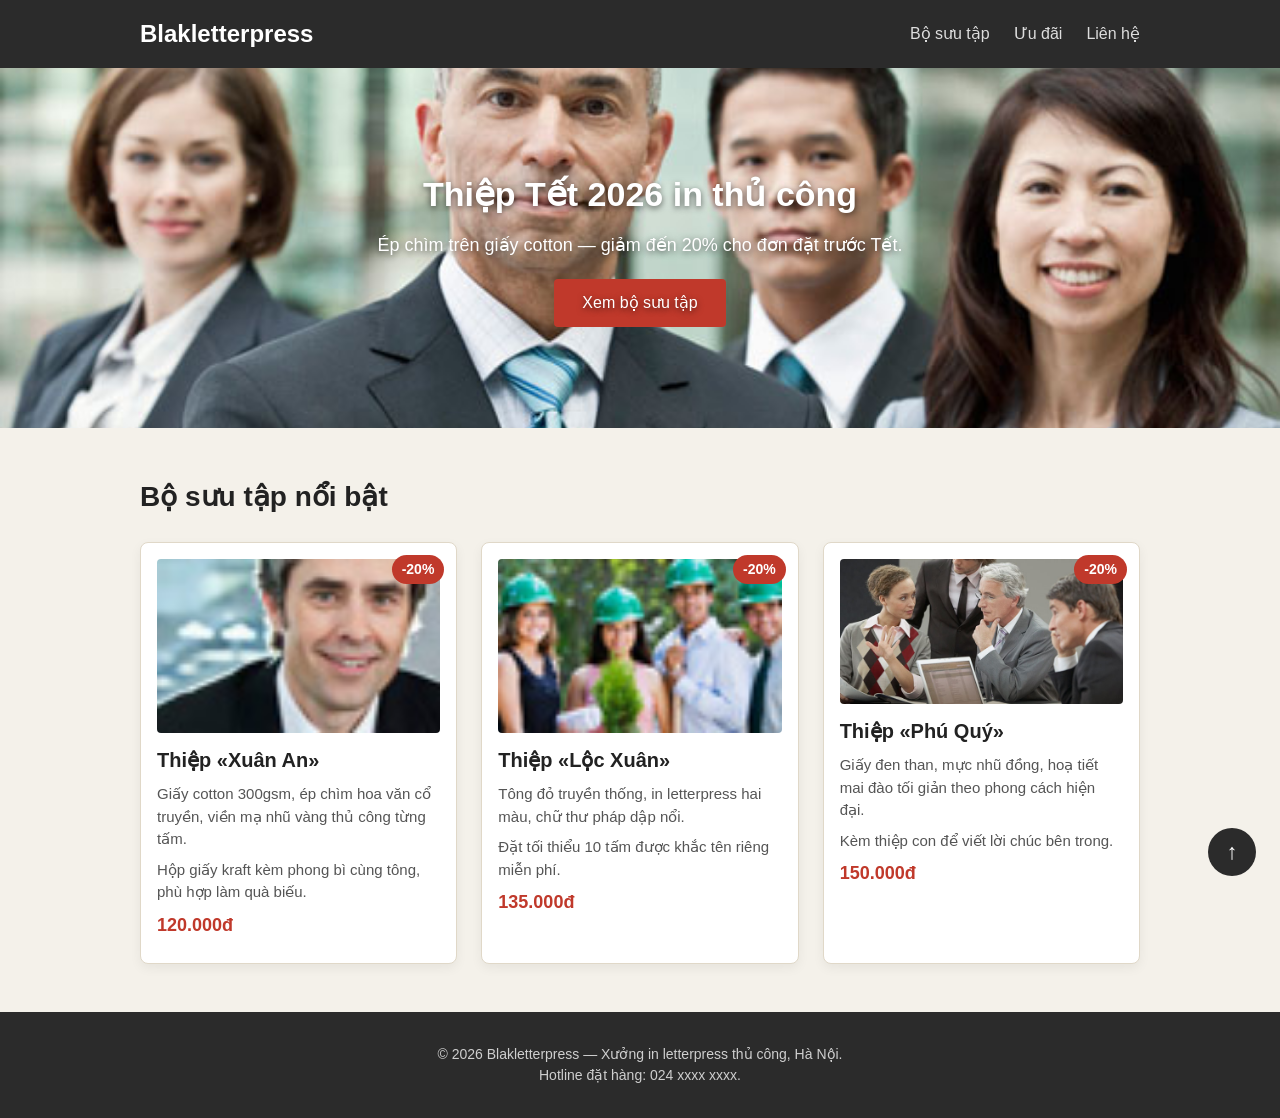
<file: bai_tap_1/trang.html>
<!DOCTYPE html>
<html lang="vi">
<head>
	<meta charset="UTF-8">
	<meta name="viewport" content="width=device-width, initial-scale=1.0">
	<title>Khuyến mãi thiệp Tết 2026 — Blakletterpress</title>
	<link rel="stylesheet" href="style-loi.css">
</head>
<body>
	<header class="site-header">
		<div class="header-inner">
			<a href="#" class="brand">Blakletterpress</a>
			<nav class="main-nav">
				<ul>
					<li><a href="#bo-suu-tap">Bộ sưu tập</a></li>
					<li><a href="#uu-dai">Ưu đãi</a></li>
					<li><a href="#lien-he">Liên hệ</a></li>
				</ul>
			</nav>
		</div>
	</header>

	<section class="hero">
		<img class="hero-bg" src="./images/team-large.jpg" alt="Xưởng in letterpress Blakletterpress">
		<div class="hero-overlay">
			<h1>Thiệp Tết 2026 in thủ công</h1>
			<p>Ép chìm trên giấy cotton — giảm đến 20% cho đơn đặt trước Tết.</p>
			<a href="#bo-suu-tap" class="hero-btn">Xem bộ sưu tập</a>
		</div>
	</section>

	<main>
		<section id="bo-suu-tap" class="products">
			<h2>Bộ sưu tập nổi bật</h2>
			<div class="card-list">

				<article class="card">
					<span class="badge">-20%</span>
					<img src="./images/smiling.jpg" alt="Thiệp Xuân An">
					<div class="card-body">
						<h3>Thiệp &laquo;Xuân An&raquo;</h3>
						<p>Giấy cotton 300gsm, ép chìm hoa văn cổ truyền, viền mạ nhũ vàng thủ công từng tấm.</p>
						<p>Hộp giấy kraft kèm phong bì cùng tông, phù hợp làm quà biếu.</p>
						<p class="price">120.000đ</p>
					</div>
				</article>

				<article class="card">
					<span class="badge">-20%</span>
					<img src="./images/ecofriends.jpg" alt="Thiệp Lộc Xuân">
					<div class="card-body">
						<h3>Thiệp &laquo;Lộc Xuân&raquo;</h3>
						<p>Tông đỏ truyền thống, in letterpress hai màu, chữ thư pháp dập nổi.</p>
						<p>Đặt tối thiểu 10 tấm được khắc tên riêng miễn phí.</p>
						<p class="price">135.000đ</p>
					</div>
				</article>

				<article class="card">
					<span class="badge">-20%</span>
					<img src="./images/meeting.jpg" alt="Thiệp Phú Quý">
					<div class="card-body">
						<h3>Thiệp &laquo;Phú Quý&raquo;</h3>
						<p>Giấy đen than, mực nhũ đồng, hoạ tiết mai đào tối giản theo phong cách hiện đại.</p>
						<p>Kèm thiệp con để viết lời chúc bên trong.</p>
						<p class="price">150.000đ</p>
					</div>
				</article>

			</div>
		</section>
	</main>

	<a href="#" class="back-to-top" aria-label="Lên đầu trang">↑</a>

	<footer id="lien-he" class="site-footer">
		<p>© 2026 Blakletterpress — Xưởng in letterpress thủ công, Hà Nội.</p>
		<p>Hotline đặt hàng: 024&nbsp;xxxx&nbsp;xxxx.</p>
	</footer>
</body>
</html>
</file>
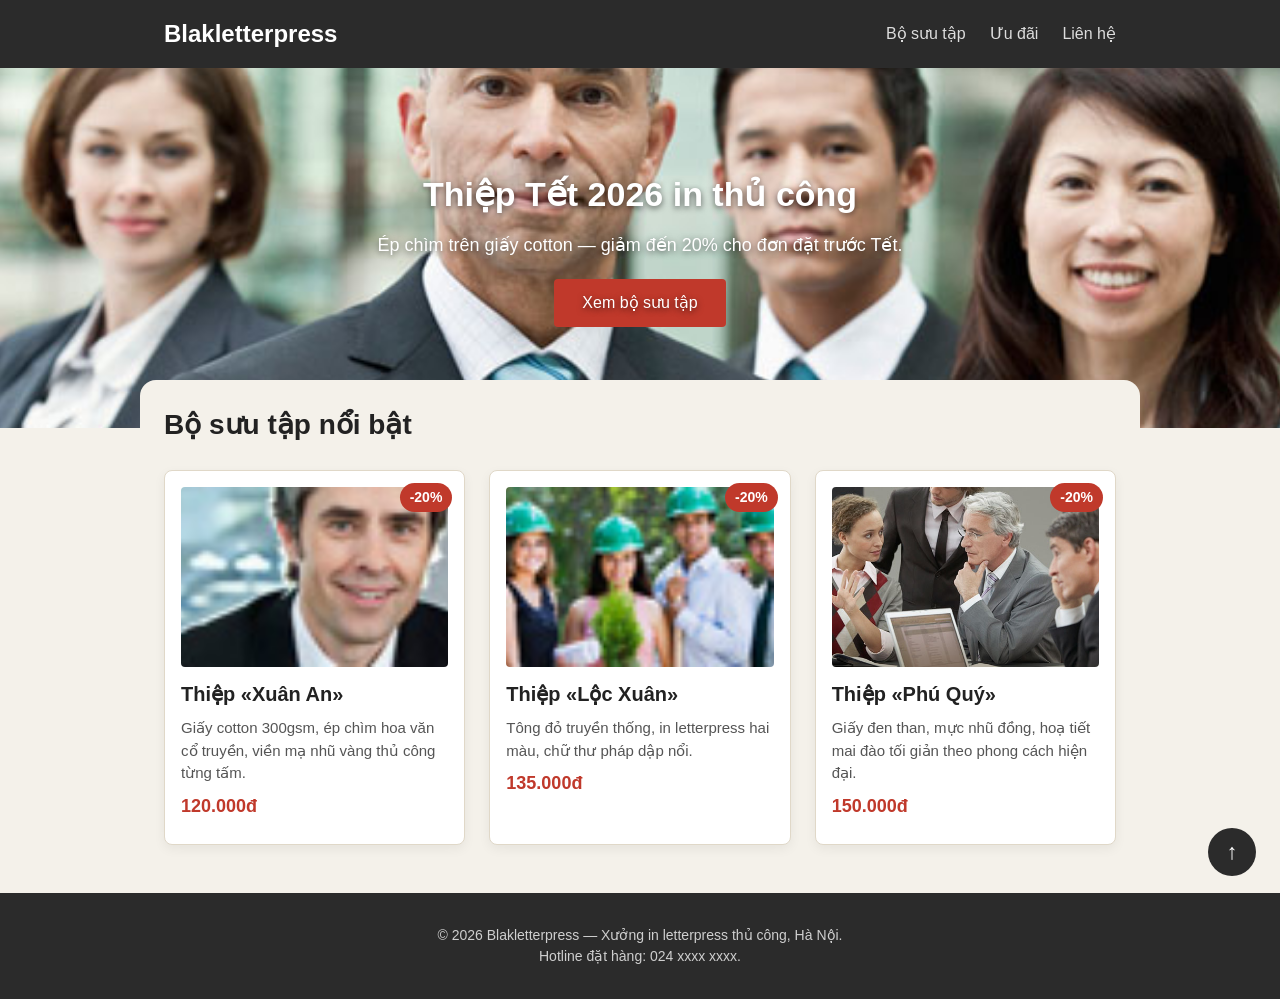
<file: bai_tap_2/trang.html>
<!DOCTYPE html>
<html lang="vi">
<head>
	<meta charset="UTF-8">
	<meta name="viewport" content="width=device-width, initial-scale=1.0">
	<title>Khuyến mãi thiệp Tết 2026 — Blakletterpress</title>
	<link rel="stylesheet" href="style-loi.css">
</head>
<body>
	<div class="page">
		<header class="site-header">
			<div class="header-inner">
				<a href="#" class="brand">Blakletterpress</a>
				<nav class="main-nav">
					<ul>
						<li><a href="#bo-suu-tap">Bộ sưu tập</a></li>
						<li><a href="#uu-dai">Ưu đãi</a></li>
						<li><a href="#lien-he">Liên hệ</a></li>
					</ul>
				</nav>
			</div>
		</header>

		<section class="hero">
			<img class="hero-bg" src="./images/team-large.jpg" alt="Xưởng in letterpress Blakletterpress">
			<div class="hero-overlay">
				<h1>Thiệp Tết 2026 in thủ công</h1>
				<p>Ép chìm trên giấy cotton — giảm đến 20% cho đơn đặt trước Tết.</p>
				<a href="#bo-suu-tap" class="hero-btn">Xem bộ sưu tập</a>
			</div>
		</section>

		<main>
			<section id="bo-suu-tap" class="products">
				<h2>Bộ sưu tập nổi bật</h2>
				<div class="card-list">

					<article class="card">
						<span class="badge">-20%</span>
						<img src="./images/smiling.jpg" alt="Thiệp Xuân An">
						<div class="card-body">
							<h3>Thiệp &laquo;Xuân An&raquo;</h3>
							<p>Giấy cotton 300gsm, ép chìm hoa văn cổ truyền, viền mạ nhũ vàng thủ công từng tấm.</p>
							<p class="price">120.000đ</p>
						</div>
					</article>

					<article class="card">
						<span class="badge">-20%</span>
						<img src="./images/ecofriends.jpg" alt="Thiệp Lộc Xuân">
						<div class="card-body">
							<h3>Thiệp &laquo;Lộc Xuân&raquo;</h3>
							<p>Tông đỏ truyền thống, in letterpress hai màu, chữ thư pháp dập nổi.</p>
							<p class="price">135.000đ</p>
						</div>
					</article>

					<article class="card">
						<span class="badge">-20%</span>
						<img src="./images/meeting.jpg" alt="Thiệp Phú Quý">
						<div class="card-body">
							<h3>Thiệp &laquo;Phú Quý&raquo;</h3>
							<p>Giấy đen than, mực nhũ đồng, hoạ tiết mai đào tối giản theo phong cách hiện đại.</p>
							<p class="price">150.000đ</p>
						</div>
					</article>

				</div>
			</section>
		</main>

		<a href="#" class="back-to-top" aria-label="Lên đầu trang">↑</a>

		<footer id="lien-he" class="site-footer">
			<p>© 2026 Blakletterpress — Xưởng in letterpress thủ công, Hà Nội.</p>
			<p>Hotline đặt hàng: 024&nbsp;xxxx&nbsp;xxxx.</p>
		</footer>
	</div>
</body>
</html>
</file>
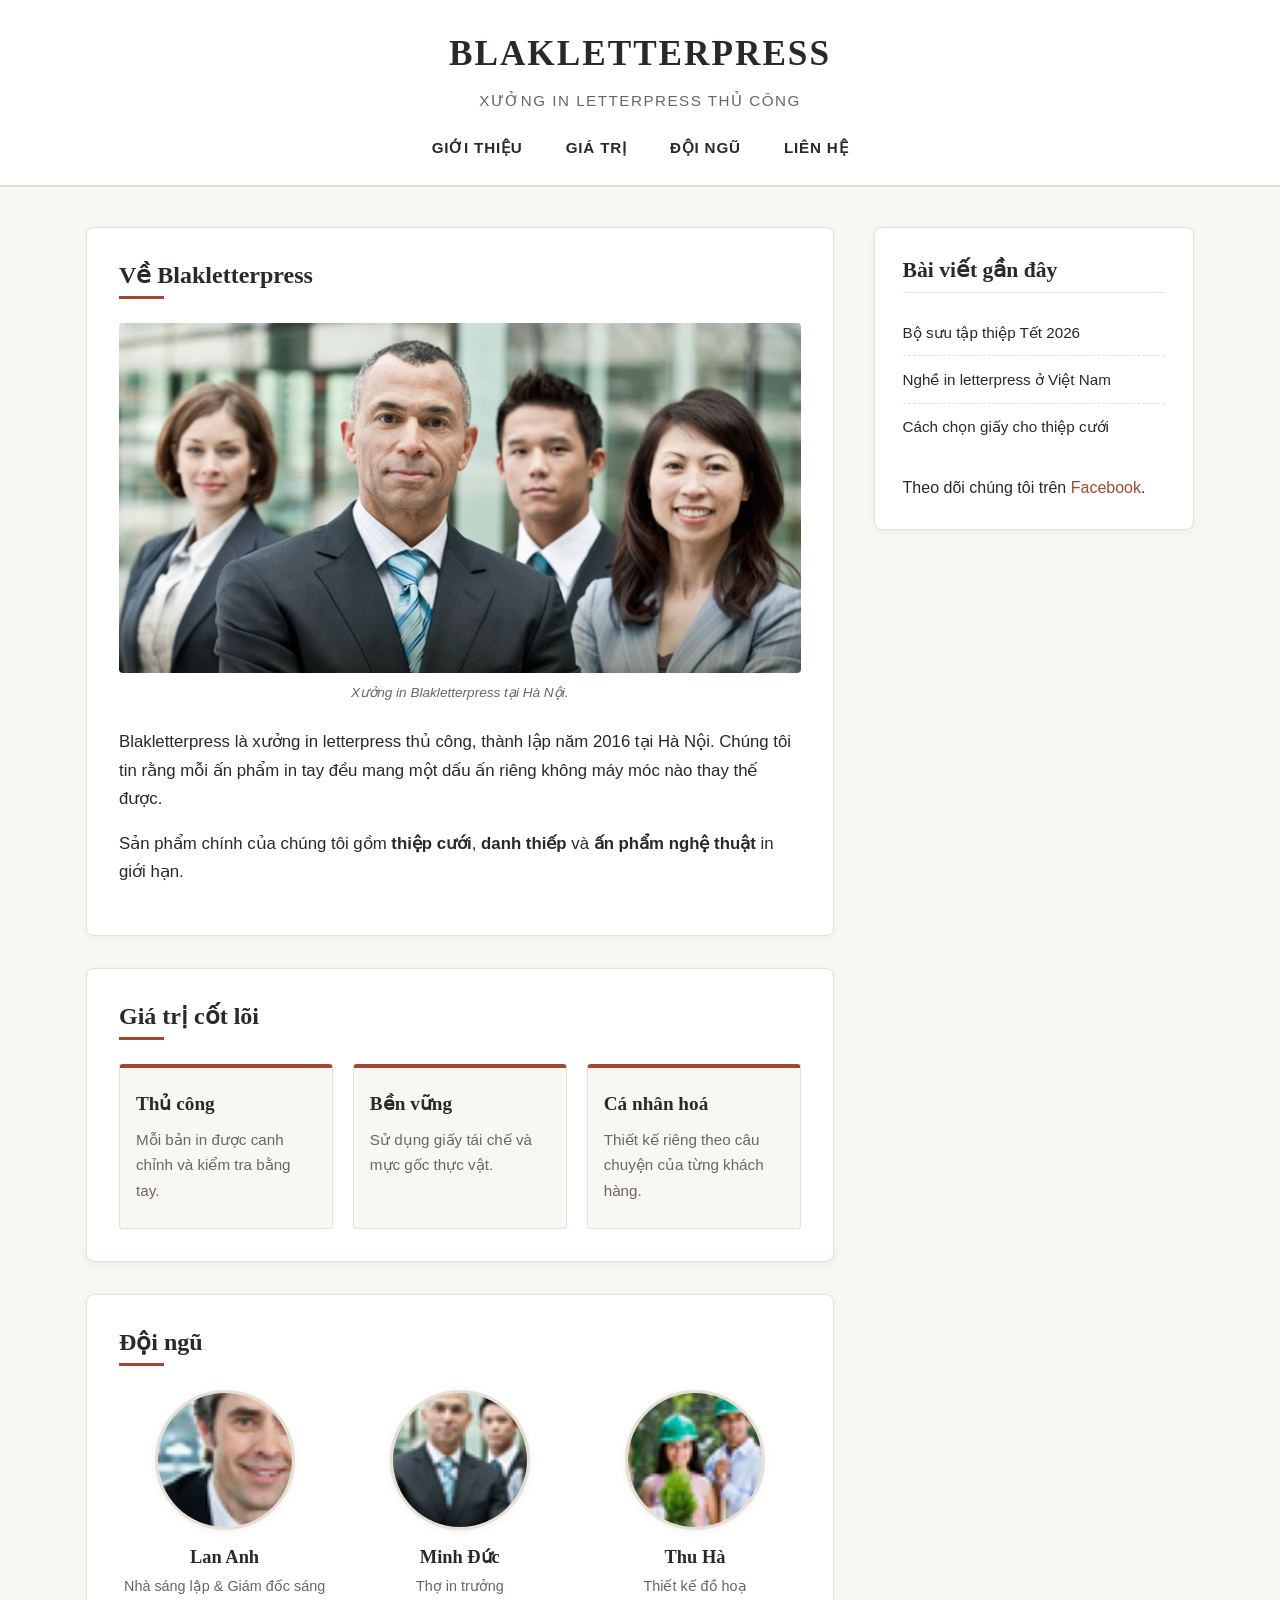
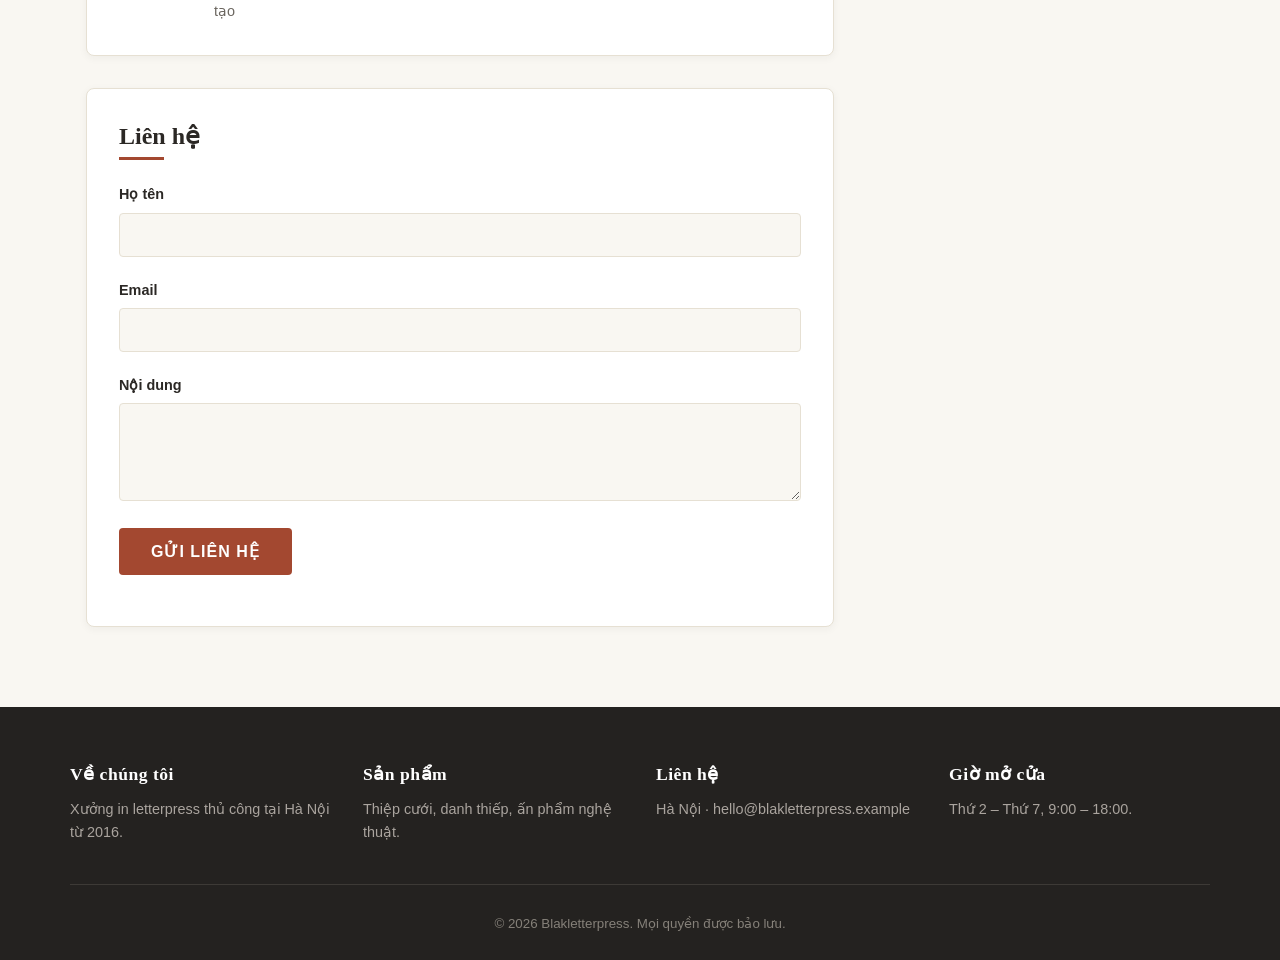
<file: bai_tap_4/trang-goc.html>
<!DOCTYPE html>
<html lang="vi">
<head>
	<meta charset="UTF-8">
	<meta name="viewport" content="width=device-width, initial-scale=1.0">
	<meta name="description" content="Giới thiệu Blakletterpress — xưởng in letterpress thủ công tại Hà Nội.">
	<title>Giới thiệu — Blakletterpress</title>

	<!-- SV (Hoạt động 1): tạo file style.css trong cùng thư mục và giữ dòng <link> dưới đây. -->
	<link rel="stylesheet" href="style.css">
</head>
<body>

	<header class="site-header">
		<a href="#" class="site-name">Blakletterpress</a>
		<p class="tagline">Xưởng in letterpress thủ công</p>
		<nav class="main-nav" aria-label="Chính">
			<ul>
				<li><a href="#gioi-thieu">Giới thiệu</a></li>
				<li><a href="#gia-tri">Giá trị</a></li>
				<li><a href="#doi-ngu">Đội ngũ</a></li>
				<li><a href="#lien-he">Liên hệ</a></li>
			</ul>
		</nav>
	</header>

	<div class="layout">
		<main>

			<article id="gioi-thieu">
				<h1>Về Blakletterpress</h1>

				<figure>
					<img src="./images/team-large.jpg" alt="Đội ngũ Blakletterpress tại xưởng in">
					<figcaption>Xưởng in Blakletterpress tại Hà Nội.</figcaption>
				</figure>

				<p>
					Blakletterpress là xưởng in letterpress thủ công, thành lập năm 2016 tại Hà Nội.
					Chúng tôi tin rằng mỗi ấn phẩm in tay đều mang một dấu ấn riêng không máy móc nào thay thế được.
				</p>
				<p>
					Sản phẩm chính của chúng tôi gồm <strong>thiệp cưới</strong>, <strong>danh thiếp</strong>
					và <strong>ấn phẩm nghệ thuật</strong> in giới hạn.
				</p>
			</article>

			<section id="gia-tri">
				<h2>Giá trị cốt lõi</h2>
				<ul class="value-list">
					<li class="value-card">
						<h3>Thủ công</h3>
						<p>Mỗi bản in được canh chỉnh và kiểm tra bằng tay.</p>
					</li>
					<li class="value-card">
						<h3>Bền vững</h3>
						<p>Sử dụng giấy tái chế và mực gốc thực vật.</p>
					</li>
					<li class="value-card">
						<h3>Cá nhân hoá</h3>
						<p>Thiết kế riêng theo câu chuyện của từng khách hàng.</p>
					</li>
				</ul>
			</section>

			<section id="doi-ngu">
				<h2>Đội ngũ</h2>
				<ul class="team-list">
					<li class="member">
						<img src="./images/smiling.jpg" alt="Chân dung Lan Anh">
						<h3>Lan Anh</h3>
						<p>Nhà sáng lập &amp; Giám đốc sáng tạo</p>
					</li>
					<li class="member">
						<img src="./images/team.jpg" alt="Chân dung Minh Đức">
						<h3>Minh Đức</h3>
						<p>Thợ in trưởng</p>
					</li>
					<li class="member">
						<img src="./images/ecofriends.jpg" alt="Chân dung Thu Hà">
						<h3>Thu Hà</h3>
						<p>Thiết kế đồ hoạ</p>
					</li>
				</ul>
			</section>

			<section id="lien-he">
				<h2>Liên hệ</h2>
				<form action="#" method="post" class="contact-form">
					<p>
						<label for="ten">Họ tên</label><br>
						<input type="text" id="ten" name="ten" required>
					</p>
					<p>
						<label for="email">Email</label><br>
						<input type="email" id="email" name="email" required>
					</p>
					<p>
						<label for="noidung">Nội dung</label><br>
						<textarea id="noidung" name="noidung" rows="4"></textarea>
					</p>
					<p>
						<button type="submit">Gửi liên hệ</button>
					</p>
				</form>
			</section>

		</main>

		<aside class="sidebar">
			<h2>Bài viết gần đây</h2>
			<ul class="recent">
				<li><a href="#">Bộ sưu tập thiệp Tết 2026</a></li>
				<li><a href="#">Nghề in letterpress ở Việt Nam</a></li>
				<li><a href="#">Cách chọn giấy cho thiệp cưới</a></li>
			</ul>
			<p>
				Theo dõi chúng tôi trên
				<a href="https://facebook.com" target="_blank" rel="noopener">Facebook</a>.
			</p>
		</aside>
	</div>

	<footer class="site-footer">
		<ul class="footer-cols">
			<li>
				<h3>Về chúng tôi</h3>
				<p>Xưởng in letterpress thủ công tại Hà Nội từ 2016.</p>
			</li>
			<li>
				<h3>Sản phẩm</h3>
				<p>Thiệp cưới, danh thiếp, ấn phẩm nghệ thuật.</p>
			</li>
			<li>
				<h3>Liên hệ</h3>
				<p>Hà Nội · hello@blakletterpress.example</p>
			</li>
			<li>
				<h3>Giờ mở cửa</h3>
				<p>Thứ 2 – Thứ 7, 9:00 – 18:00.</p>
			</li>
		</ul>
		<p class="copyright"><small>© 2026 Blakletterpress. Mọi quyền được bảo lưu.</small></p>
	</footer>

</body>
</html>
</file>
<file: bai_tap_1/style-loi.css>
/* =====================================================================
   Blakletterpress — Trang khuyến mãi thiệp Tết 2026
   HOẠT ĐỘNG 1 — CSS ĐÃ CÀI LỖI (chủ đề: Box model + Position).

   Trang này đáng lẽ hiển thị như sau:
   - Thanh menu trên cùng DÍNH lại khi cuộn (sticky) và luôn nằm trên ảnh.
   - Ảnh hero phủ kín khung, chữ tiêu đề nằm CHÍNH GIỮA ảnh.
   - Ba thẻ sản phẩm xếp thành MỘT HÀNG, mỗi thẻ có nhãn "-20%" ở GÓC TRÊN
     BÊN PHẢI của chính thẻ đó; ảnh và chữ nằm gọn trong thẻ.
   - Nút "↑" nổi cố định ở GÓC DƯỚI BÊN PHẢI màn hình khi cuộn.

   Hiện tại bố cục đang VỠ. Nhiệm vụ của bạn (KHÔNG dùng AI): tìm và sửa
   các lỗi box model / position để trang hiển thị đúng như mô tả trên.
   ===================================================================== */

* {
	margin: 0;
	padding: 0;
}

body {
	font-family: "Segoe UI", Arial, sans-serif;
	color: #222;
	background: #f4f1ea;
	line-height: 1.5;
}

a {
	color: inherit;
}

/* ===== Header / thanh điều hướng ===== */
.site-header {
	background: #2b2b2b;
	position: sticky;
	top: 0;
	z-index: 10;
}

.header-inner {
	max-width: 1000px;
	margin: 0 auto;
	padding: 16px 24px;
	display: flex;
	align-items: center;
	justify-content: space-between;
}

.brand {
	color: #fff;
	font-size: 24px;
	font-weight: bold;
	text-decoration: none;
}

.main-nav ul {
	list-style: none;
	display: flex;
	gap: 24px;
}

.main-nav a {
	color: #ddd;
	text-decoration: none;
}

.main-nav a:hover {
	color: #fff;
}

/* ===== Hero ===== */
.hero {
	height: 360px;
	overflow: hidden;
	position: relative;
}

.hero-bg {
	width: 100%;
	height: 100%;
	object-fit: cover;
}

.hero-overlay {
	position: absolute;
	top: 50%;
	left: 50%;
	transform: translate(-50%, -50%);
	width: 80%;
	max-width: 560px;
	text-align: center;
	color: #fff;
	text-shadow: 0 2px 6px rgba(0, 0, 0, 0.6);
	z-index: 5;
}

.hero-overlay h1 {
	font-size: 34px;
	margin-bottom: 12px;
}

.hero-overlay p {
	font-size: 18px;
	margin-bottom: 20px;
}

.hero-btn {
	display: inline-block;
	padding: 12px 28px;
	background: #c0392b;
	color: #fff;
	text-decoration: none;
	border-radius: 4px;
}

/* ===== Khu sản phẩm ===== */
.products {
	max-width: 1000px;
	margin: 48px auto;
	padding: 0 24px;
}

.products h2 {
	margin-bottom: 24px;
	font-size: 28px;
}

.card-list {
	display: flex;
	flex-wrap: wrap;
	gap: 24px;
}

.card {
	flex: 1;
	min-height: 300px;
	background: #fff;
	border: 1px solid #e0d8c8;
	border-radius: 8px;
	padding: 16px;
	box-shadow: 0 4px 12px rgba(0, 0, 0, 0.06);
	position: relative;
	box-sizing: border-box;
}

.badge {
	position: absolute;
	top: 12px;
	right: 12px;
	background: #c0392b;
	color: #fff;
	font-size: 14px;
	font-weight: bold;
	padding: 4px 10px;
	border-radius: 20px;
}

.card img {
	display: block;
	width: 100%;
	max-width: 100%;
	height: auto;
	border-radius: 4px;
}

.card-body h3 {
	margin: 12px 0 8px;
	font-size: 20px;
}

.card-body p {
	margin-bottom: 8px;
	font-size: 15px;
	color: #555;
}

.card-body .price {
	color: #c0392b;
	font-weight: bold;
	font-size: 18px;
}

/* ===== Nút lên đầu trang ===== */
.back-to-top {
	position: fixed;
	bottom: 24px;
	right: 24px;
	width: 48px;
	height: 48px;
	background: #2b2b2b;
	color: #fff;
	text-align: center;
	line-height: 48px;
	font-size: 22px;
	text-decoration: none;
	border-radius: 50%;
	z-index: 99;
}

/* ===== Footer ===== */
.site-footer {
	margin-top: 48px;
	padding: 32px 24px;
	background: #2b2b2b;
	color: #cfcfcf;
	text-align: center;
	font-size: 14px;
}
</file>
<file: bai_tap_2/style-loi.css>
/* =====================================================================
   Blakletterpress — Trang khuyến mãi thiệp Tết 2026
   HOẠT ĐỘNG 2 — CSS cho phần DÙNG GenAI (chủ đề: Box model + Position).

   Khác với Hoạt động 1, ở đây trang trông GẦN NHƯ đúng: nhìn lướt qua thấy
   ổn, nhưng vẫn còn MỘT VÀI LỖI TINH VI về box model / position mà bạn phải
   phát hiện qua quan sát kỹ + DevTools (ví dụ: cuộn trang để kiểm tra menu,
   xem nhãn "-20%" có đủ trên mọi thẻ không, thu hẹp cửa sổ xem thẻ có bị
   rớt hàng không).

   QUAN TRỌNG: trong file này CŨNG có những đoạn code TRÔNG "thừa/lạ" nhưng
   thực ra ĐANG ĐÚNG và CẦN THIẾT. AI hay "sửa nhầm" chúng. Nhiệm vụ của bạn
   là chỉ sửa lỗi thật và BẢO VỆ những đoạn đúng (xem yêu cầu trong de-bai.md).
   ===================================================================== */

* {
	margin: 0;
	padding: 0;
	box-sizing: border-box;
}

body {
	font-family: "Segoe UI", Arial, sans-serif;
	color: #222;
	background: #f4f1ea;
	line-height: 1.5;
}

a {
	color: inherit;
}

/* ===== Header / thanh điều hướng ===== */
.site-header {
	background: #2b2b2b;
	position: sticky;
	top: 0;
	z-index: 100;
}

.header-inner {
	max-width: 1000px;
	margin: 0 auto;
	padding: 16px 24px;
	display: flex;
	align-items: center;
	justify-content: space-between;
}

.brand {
	color: #fff;
	font-size: 24px;
	font-weight: bold;
	text-decoration: none;
}

.main-nav ul {
	list-style: none;
	display: flex;
	gap: 24px;
}

.main-nav a {
	color: #ddd;
	text-decoration: none;
}

.main-nav a:hover {
	color: #fff;
}

/* ===== Hero ===== */
.hero {
	position: relative;
	height: 360px;
	overflow: hidden;
}

.hero-bg {
	width: 100%;
	height: 100%;
	object-fit: cover;
	transform: scale(1.08);
}

.hero-overlay {
	position: absolute;
	top: 50%;
	left: 50%;
	transform: translate(-50%, -50%);
	width: 80%;
	max-width: 560px;
	text-align: center;
	color: #fff;
	text-shadow: 0 2px 6px rgba(0, 0, 0, 0.6);
}

.hero-overlay h1 {
	font-size: 34px;
	margin-bottom: 12px;
}

.hero-overlay p {
	font-size: 18px;
	margin-bottom: 20px;
}

.hero-btn {
	display: inline-block;
	padding: 12px 28px;
	background: #c0392b;
	color: #fff;
	text-decoration: none;
	border-radius: 4px;
}

/* ===== Khu sản phẩm ===== */
.products {
	max-width: 1000px;
	margin: -48px auto 48px;
	padding: 24px 24px 0;
	position: relative;
	z-index: 1;
	background: #f4f1ea;
	border-radius: 16px 16px 0 0;
}

.products h2 {
	margin-bottom: 24px;
	font-size: 28px;
}

.card-list {
	display: flex;
	/* Giữ ba thẻ trên cùng một hàng. */
	flex-wrap: nowrap;
	gap: 24px;
}

.card {
	flex: 0 0 calc((100% - 48px) / 3);
	min-height: 320px;
	position: relative;
	/* Tính cả padding và border trong chiều rộng cột. */
	box-sizing: border-box;
	background: #fff;
	border: 1px solid #e0d8c8;
	border-radius: 8px;
	padding: 16px;
	box-shadow: 0 4px 12px rgba(0, 0, 0, 0.06);
}

.badge {
	position: absolute;
	top: 12px;
	right: 12px;
	/* Đặt nhãn nổi trên ảnh sản phẩm. */
	z-index: 3;
	background: #c0392b;
	color: #fff;
	font-size: 14px;
	font-weight: bold;
	padding: 4px 10px;
	border-radius: 20px;
}

.card img {
	display: block;
	width: 100%;
	height: 180px;
	object-fit: cover;
	border-radius: 4px;
	position: relative;
	z-index: 2;
}

.card-body h3 {
	margin: 12px 0 8px;
	font-size: 20px;
}

.card-body p {
	margin-bottom: 8px;
	font-size: 15px;
	color: #555;
}

.card-body .price {
	color: #c0392b;
	font-weight: bold;
	font-size: 18px;
}

/* ===== Nút lên đầu trang ===== */
.back-to-top {
	position: fixed;
	bottom: 24px;
	right: 24px;
	width: 48px;
	height: 48px;
	background: #2b2b2b;
	color: #fff;
	text-align: center;
	line-height: 48px;
	font-size: 22px;
	text-decoration: none;
	border-radius: 50%;
	z-index: 200;
}

/* ===== Footer ===== */
.site-footer {
	padding: 32px 24px;
	background: #2b2b2b;
	color: #cfcfcf;
	text-align: center;
	font-size: 14px;
}
</file>
<file: bai_tap_4/style.css>
/* ==========================================================================
   1. RESET & CSS VARIABLES (THEME THEO PHONG CÁCH LETTERPRESS / CRAFT)
   ========================================================================== */
:root {
  --font-serif: "Merriweather", "Playfair Display", "Times New Roman", serif;
  --font-sans: -apple-system, BlinkMacSystemFont, "Segoe UI", Roboto, "Helvetica Neue", sans-serif;

  /* Bảng màu mang âm hưởng giấy in mỹ thuật & mực in thủ công */
  --color-bg: #f9f7f2;
  --color-surface: #ffffff;
  --color-text-main: #2b2825;
  --color-text-muted: #6b665f;
  --color-accent: #a34830;       /* Đỏ gạch nung / mực in thủ công */
  --color-accent-hover: #7f321d;
  --color-border: #e6e0d3;
  --shadow-sm: 0 2px 8px rgba(43, 40, 37, 0.05);
  --shadow-md: 0 6px 18px rgba(43, 40, 37, 0.08);
  --radius-sm: 4px;
  --radius-md: 8px;
  --max-width: 1140px;
}

*, *::before, *::after {
  box-sizing: border-box;
  margin: 0;
  padding: 0;
}

body {
  font-family: var(--font-sans);
  background-color: var(--color-bg);
  color: var(--color-text-main);
  line-height: 1.7;
  font-size: 16px;
  -webkit-font-smoothing: antialiased;
}

img {
  max-width: 100%;
  height: auto;
  display: block;
}

a {
  color: var(--color-accent);
  text-decoration: none;
  transition: color 0.2s ease;
}

a:hover {
  color: var(--color-accent-hover);
  text-decoration: underline;
}

h1, h2, h3 {
  font-family: var(--font-serif);
  color: var(--color-text-main);
  font-weight: 700;
  line-height: 1.3;
}

/* ==========================================================================
   2. HEADER & NAVIGATION
   ========================================================================== */
.site-header {
  background-color: var(--color-surface);
  border-bottom: 2px solid var(--color-border);
  padding: 1.5rem 1rem;
  text-align: center;
}

.site-name {
  font-family: var(--font-serif);
  font-size: 2.2rem;
  font-weight: 900;
  letter-spacing: 2px;
  text-transform: uppercase;
  color: var(--color-text-main);
  display: inline-block;
  margin-bottom: 0.25rem;
}

.site-name:hover {
  color: var(--color-accent);
  text-decoration: none;
}

.tagline {
  font-size: 0.95rem;
  letter-spacing: 1.5px;
  text-transform: uppercase;
  color: var(--color-text-muted);
  margin-bottom: 1.25rem;
}

.main-nav ul {
  list-style: none;
  display: flex;
  justify-content: center;
  flex-wrap: wrap;
  gap: 1.5rem;
}

.main-nav a {
  font-weight: 600;
  font-size: 0.95rem;
  text-transform: uppercase;
  letter-spacing: 0.8px;
  color: var(--color-text-main);
  padding: 0.35rem 0.6rem;
  border-bottom: 2px solid transparent;
  transition: all 0.2s ease;
}

.main-nav a:hover {
  color: var(--color-accent);
  border-bottom-color: var(--color-accent);
  text-decoration: none;
}

/* ==========================================================================
   3. LAYOUT (MAIN & SIDEBAR)
   ========================================================================== */
.layout {
  max-width: var(--max-width);
  margin: 2.5rem auto;
  padding: 0 1rem;
  display: grid;
  grid-template-columns: 1fr;
  gap: 2.5rem;
}

@media (min-width: 900px) {
  .layout {
    grid-template-columns: 2.8fr 1.2fr;
    align-items: start;
  }
}

main > section,
main > article {
  background-color: var(--color-surface);
  border: 1px solid var(--color-border);
  border-radius: var(--radius-md);
  padding: 2rem;
  margin-bottom: 2rem;
  box-shadow: var(--shadow-sm);
}

main h1, main h2 {
  margin-bottom: 1.25rem;
  position: relative;
  padding-bottom: 0.5rem;
}

main h1::after, main h2::after {
  content: "";
  position: absolute;
  left: 0;
  bottom: 0;
  width: 45px;
  height: 3px;
  background-color: var(--color-accent);
}

/* ==========================================================================
   4. ARTICLE - GIỚI THIỆU
   ========================================================================== */
#gioi-thieu figure {
  margin: 1.5rem 0;
}

#gioi-thieu img {
  width: 100%;
  border-radius: var(--radius-sm);
  object-fit: cover;
  max-height: 420px;
}

#gioi-thieu figcaption {
  font-size: 0.85rem;
  color: var(--color-text-muted);
  font-style: italic;
  margin-top: 0.5rem;
  text-align: center;
}

#gioi-thieu p {
  margin-bottom: 1rem;
  font-size: 1.05rem;
}

/* ==========================================================================
   5. SECTION - GIÁ TRỊ CỐT LÕI (CARDS)
   ========================================================================== */
.value-list {
  list-style: none;
  display: grid;
  grid-template-columns: 1fr;
  gap: 1.25rem;
  margin-top: 1.5rem;
}

@media (min-width: 600px) {
  .value-list {
    grid-template-columns: repeat(3, 1fr);
  }
}

.value-card {
  background-color: var(--color-bg);
  border: 1px solid var(--color-border);
  border-top: 4px solid var(--color-accent);
  padding: 1.5rem 1rem;
  border-radius: var(--radius-sm);
  transition: transform 0.2s ease, box-shadow 0.2s ease;
}

.value-card:hover {
  transform: translateY(-4px);
  box-shadow: var(--shadow-md);
}

.value-card h3 {
  font-size: 1.2rem;
  margin-bottom: 0.6rem;
}

.value-card p {
  font-size: 0.95rem;
  color: var(--color-text-muted);
}

/* ==========================================================================
   6. SECTION - ĐỘI NGŨ
   ========================================================================== */
.team-list {
  list-style: none;
  display: grid;
  grid-template-columns: 1fr;
  gap: 1.5rem;
  margin-top: 1.5rem;
}

@media (min-width: 600px) {
  .team-list {
    grid-template-columns: repeat(3, 1fr);
  }
}

.member {
  text-align: center;
}

.member img {
  width: 140px;
  height: 140px;
  border-radius: 50%;
  object-fit: cover;
  margin: 0 auto 1rem;
  border: 3px solid var(--color-border);
  box-shadow: var(--shadow-sm);
}

.member h3 {
  font-size: 1.15rem;
  margin-bottom: 0.25rem;
}

.member p {
  font-size: 0.9rem;
  color: var(--color-text-muted);
}

/* ==========================================================================
   7. SECTION - FORM LIÊN HỆ
   ========================================================================== */
.contact-form {
  margin-top: 1rem;
}

.contact-form p {
  margin-bottom: 1.2rem;
}

.contact-form label {
  font-weight: 600;
  font-size: 0.9rem;
  margin-bottom: 0.35rem;
  display: inline-block;
}

.contact-form input,
.contact-form textarea {
  width: 100%;
  padding: 0.75rem 1rem;
  border: 1px solid var(--color-border);
  background-color: var(--color-bg);
  border-radius: var(--radius-sm);
  font-family: inherit;
  font-size: 1rem;
  outline: none;
  transition: border-color 0.2s, background-color 0.2s;
}

.contact-form input:focus,
.contact-form textarea:focus {
  border-color: var(--color-accent);
  background-color: var(--color-surface);
  box-shadow: 0 0 0 3px rgba(163, 72, 48, 0.15);
}

.contact-form button {
  background-color: var(--color-accent);
  color: #ffffff;
  border: none;
  padding: 0.85rem 2rem;
  font-size: 1rem;
  font-weight: 600;
  text-transform: uppercase;
  letter-spacing: 1px;
  border-radius: var(--radius-sm);
  cursor: pointer;
  transition: background-color 0.2s ease, transform 0.1s ease;
}

.contact-form button:hover {
  background-color: var(--color-accent-hover);
}

.contact-form button:active {
  transform: scale(0.98);
}

/* ==========================================================================
   8. SIDEBAR
   ========================================================================== */
.sidebar {
  background-color: var(--color-surface);
  border: 1px solid var(--color-border);
  border-radius: var(--radius-md);
  padding: 1.75rem;
  box-shadow: var(--shadow-sm);
}

.sidebar h2 {
  font-size: 1.35rem;
  margin-bottom: 1rem;
  border-bottom: 1px solid var(--color-border);
  padding-bottom: 0.5rem;
}

.sidebar .recent {
  list-style: none;
  margin-bottom: 1.5rem;
}

.sidebar .recent li {
  padding: 0.6rem 0;
  border-bottom: 1px dashed var(--color-border);
}

.sidebar .recent li:last-child {
  border-bottom: none;
}

.sidebar .recent a {
  color: var(--color-text-main);
  font-size: 0.95rem;
}

.sidebar .recent a:hover {
  color: var(--color-accent);
}

/* ==========================================================================
   9. FOOTER
   ========================================================================== */
.site-footer {
  background-color: #242220;
  color: #dedede;
  padding: 3.5rem 1rem 1.5rem;
  margin-top: 3rem;
}

.footer-cols {
  max-width: var(--max-width);
  margin: 0 auto;
  list-style: none;
  display: grid;
  grid-template-columns: 1fr;
  gap: 2rem;
}

@media (min-width: 600px) {
  .footer-cols {
    grid-template-columns: repeat(2, 1fr);
  }
}

@media (min-width: 992px) {
  .footer-cols {
    grid-template-columns: repeat(4, 1fr);
  }
}

.footer-cols h3 {
  font-size: 1.1rem;
  color: #ffffff;
  margin-bottom: 0.75rem;
  letter-spacing: 0.5px;
}

.footer-cols p {
  font-size: 0.9rem;
  color: #aaa49e;
  line-height: 1.6;
}

.copyright {
  max-width: var(--max-width);
  margin: 2.5rem auto 0;
  padding-top: 1.5rem;
  border-top: 1px solid #3d3a36;
  text-align: center;
  color: #858079;
}
</file>
